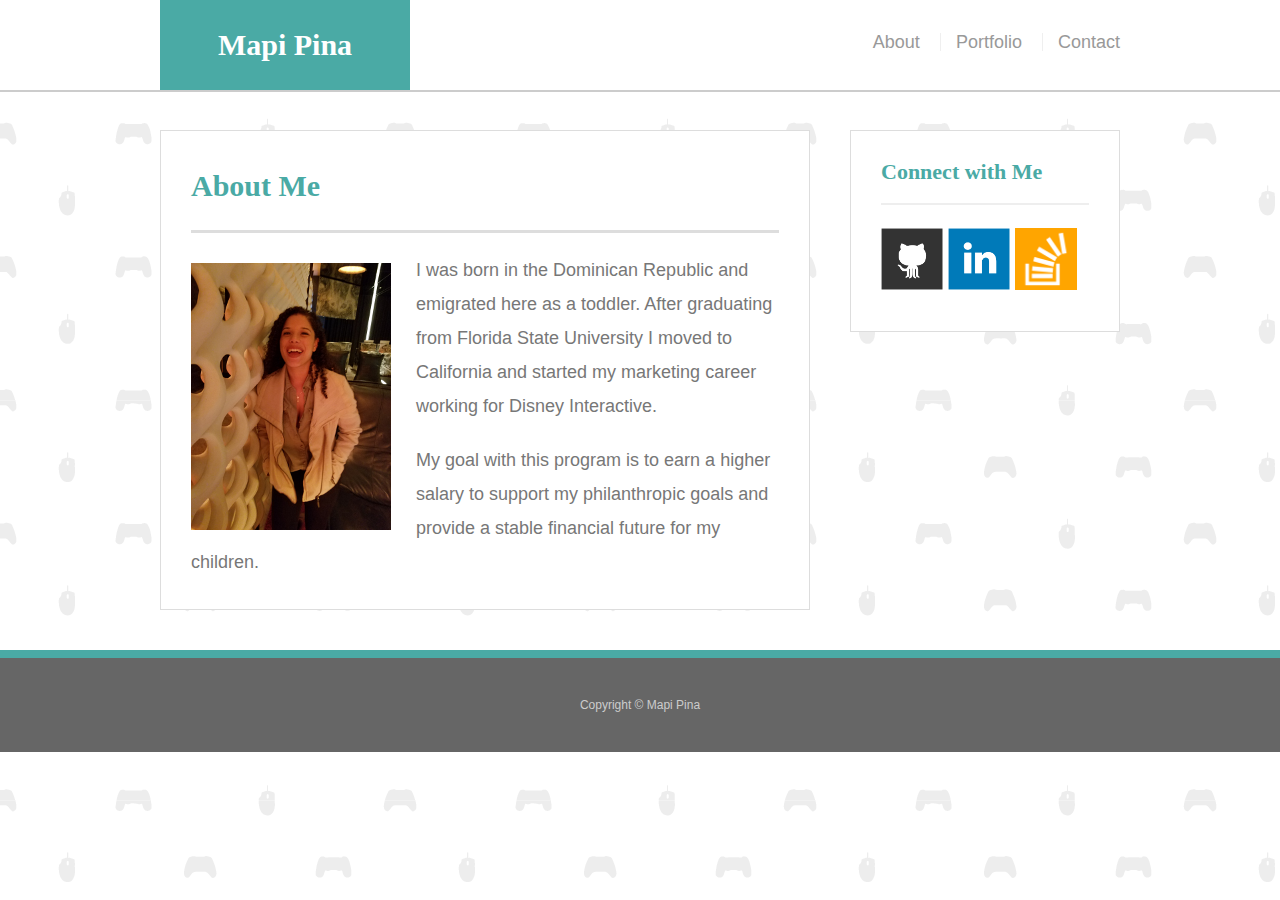
<file: index.html>
<!doctype html>
<html lang="en-us">

<head>
  <meta charset="UTF-8">
  <meta name="viewport" content="width=device-width, initial-scale=1">
  <title>Mapi Pina</title>
  <link rel="stylesheet" type="text/css" href="assets/css/reset.css">
  <link rel="stylesheet" type="text/css" href="assets/css/style.css">
</head>

<body>

  <header id="masthead">
    <div class="container">
      <a href="index.html" id="logo">Mapi Pina</a>
      <nav>
        <a href="index.html">About</a>
        <a href="portfolio.html">Portfolio</a>
        <a href="contact.html">Contact</a>
      </nav>
    </div>
  </header>

  <div id="main-container" class="container">
    <section class="main-section">
      <h1>About Me</h1>

      <img src="assets/images/mapi-resized.png" class="auth-image" alt="photo of Mapi">

      <p>I was born in the Dominican Republic and emigrated here as a toddler. After graduating from Florida State University I moved to California and started my marketing career working for Disney Interactive.</p>

      <p>My goal with this program is to earn a higher salary to support my philanthropic goals and provide a stable financial future for my children.</p>

    </section>

    <section class="sidebar">
      <div id="connect">
        <h2>Connect with Me</h2>

        <a href="https://github.com/mapipina"><img src="assets/images/github-128.png" class="social" alt="GitHub" /></a>
        <a href="https://www.linkedin.com/in/mapipina"><img src="assets/images/linkedin-128.png" class="social" alt="LinkedIn" /></a>
        <a href="https://stackoverflow.com/users/9101621/mapi-pina"><img src="assets/images/stackoverflow-128.png" class="social" alt="Stack Overflow" /></a>
      </div>
    </section>
  </div>

  <footer>
    <div class="container">
      Copyright &copy; Mapi Pina
    </div>
  </footer>
</body>

</html>
</file>
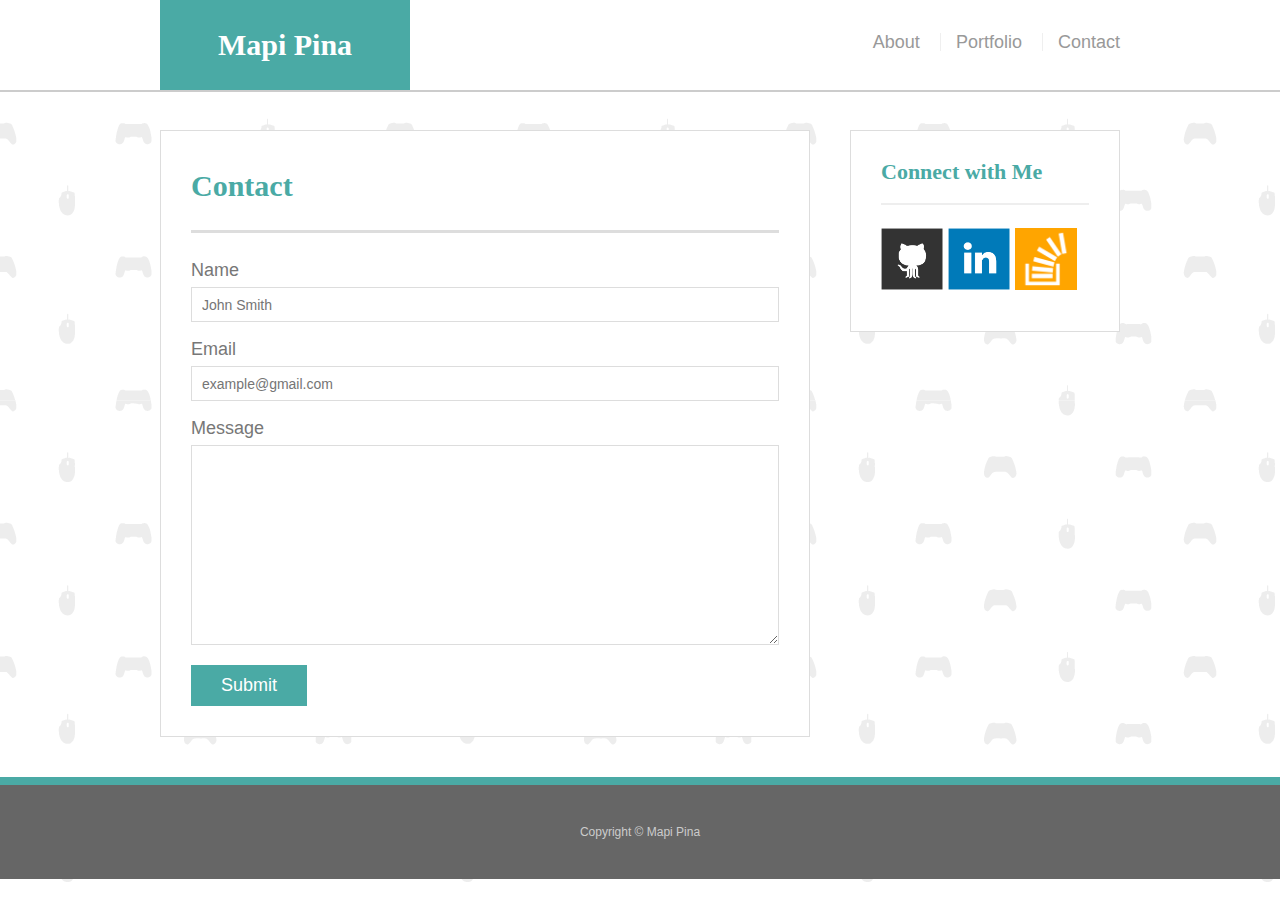
<file: contact.html>
<!doctype html>
<html lang="en-us">

<head>
  <meta charset="UTF-8">
  <meta name="viewport" content="width=device-width, initial-scale=1">
  <title>Mapi Pina</title>
  <link rel="stylesheet" type="text/css" href="assets/css/reset.css">
  <link rel="stylesheet" type="text/css" href="assets/css/style.css">
</head>

<body>

  <header id="masthead">
    <div class="container">
      <a href="index.html" id="logo">Mapi Pina</a>
      <nav>
        <a href="index.html">About</a>
        <a href="portfolio.html">Portfolio</a>
        <a href="contact.html">Contact</a>
      </nav>
    </div>
  </header>

  <div id="main-container" class="container">
    <section class="main-section">
      <h1>Contact</h1>

      <form id="contact-form">
        <ul>
          <li>
            <label for="name">Name</label>
            <input type="text" id="name" name="name" placeholder="John Smith" required="required">
          </li>
          <li>
            <label for="email">Email</label>
            <input type="email" id="email" name="email" placeholder="example@gmail.com" required="required">
          </li>
          <li>
            <label for="message">Message</label>
            <textarea id="message" name="message" required="required"></textarea>
          </li>
        </ul>
        <input type="submit">
      </form>

    </section>

    <section class="sidebar">
      <div id="connect">
        <h2>Connect with Me</h2>

        <a href="https://github.com/mapipina"><img src="assets/images/github-128.png" class="social" alt="GitHub" /></a>
        <a href="https://www.linkedin.com/in/mapipina"><img src="assets/images/linkedin-128.png" class="social" alt="LinkedIn" /></a>
        <a href="https://stackoverflow.com/users/9101621/mapi-pina"><img src="assets/images/stackoverflow-128.png" class="social" alt="Stack Overflow" /></a>
      </div>
    </section>
  </div>

  <footer>
    <div class="container">
      Copyright &copy; Mapi Pina
    </div>
  </footer>
</body>

</html>
</file>
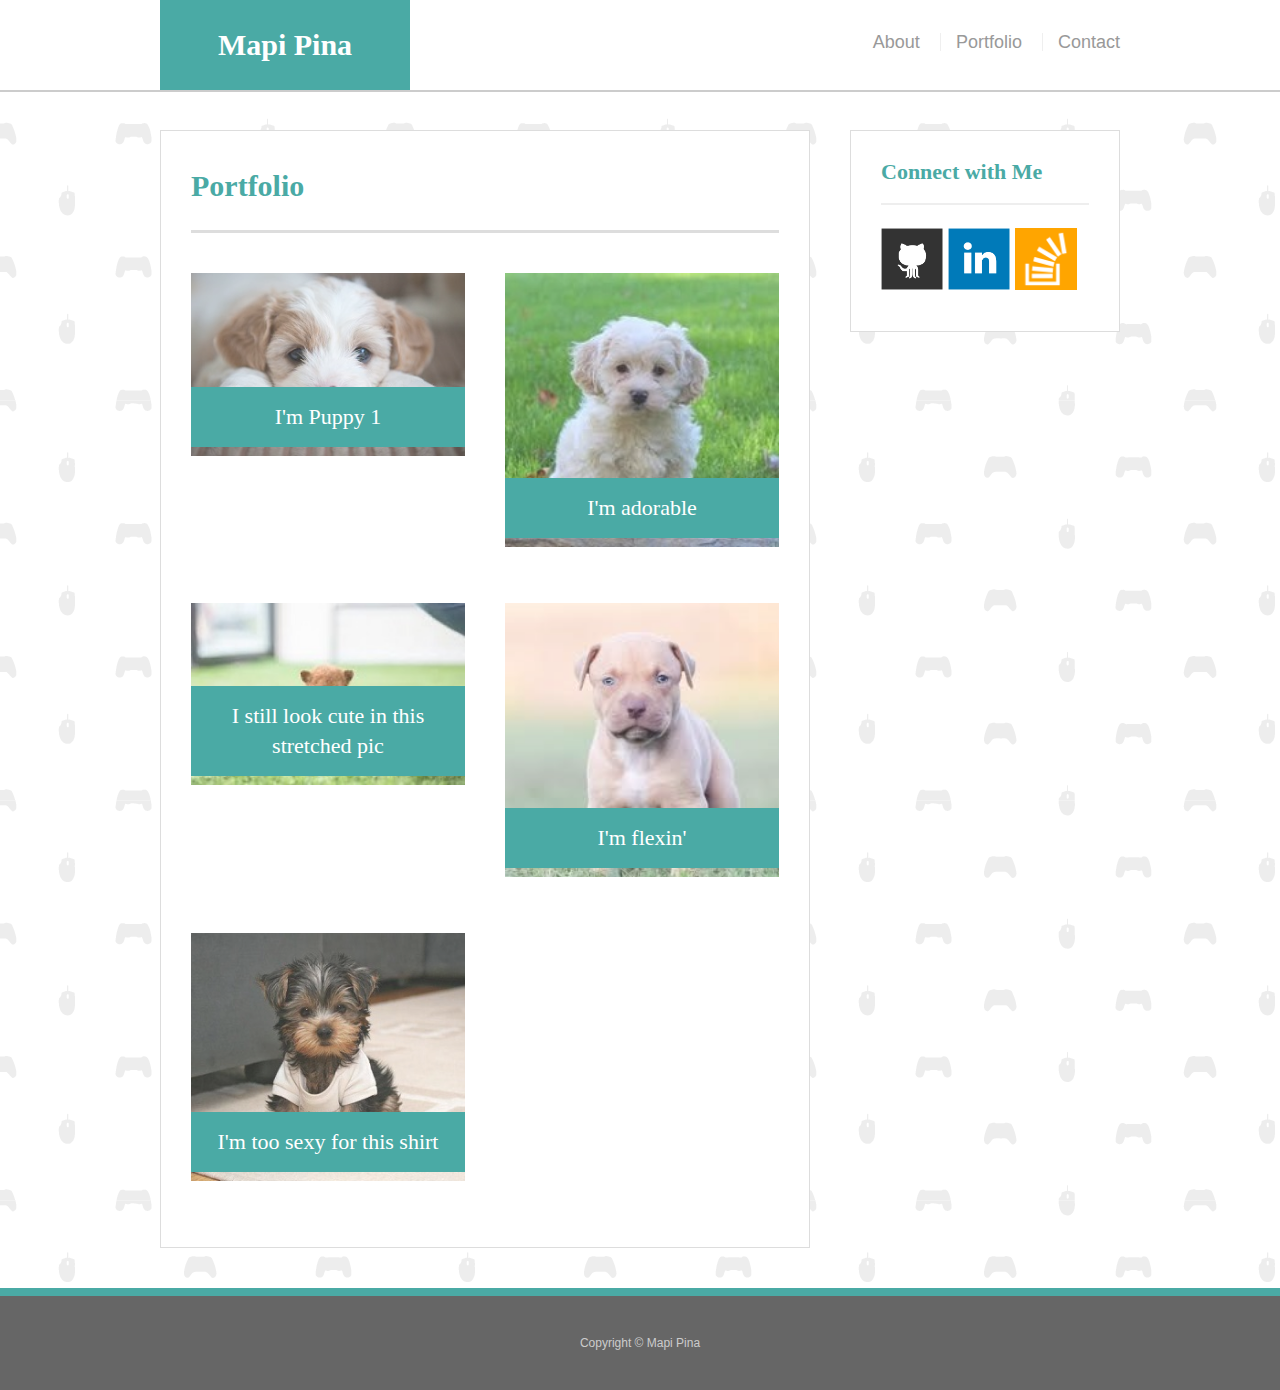
<file: portfolio.html>
<!doctype html>
<html lang="en-us">

<head>
  <meta charset="UTF-8">
  <meta name="viewport" content="width=device-width, initial-scale=1">
  <title>Mapi Pina</title>
  <link rel="stylesheet" type="text/css" href="assets/css/reset.css">
  <link rel="stylesheet" type="text/css" href="assets/css/style.css">
</head>

<body>

  <header id="masthead">
    <div class="container">
      <a href="index.html" id="logo">Mapi Pina</a>
      <nav>
        <a href="index.html">About</a>
        <a href="portfolio.html">Portfolio</a>
        <a href="contact.html">Contact</a>
      </nav>
    </div>
  </header>

  <div id="main-container" class="container">
    <section class="main-section">
      <h1>Portfolio</h1>

      <div class="work">
        <img src="assets/images/puppy-1.jpeg" alt="puppy1">

        <h3>I'm Puppy 1</h3>
      </div>

      <div class="work">
        <img src="assets/images/puppy-2.jpg" alt="puppy2">

        <h3>I'm adorable</h3>
      </div>

      <div class="work">
        <img src="assets/images/puppy-3.jpg" alt="puppy3">

        <h3>I still look cute in this stretched pic</h3>
      </div>

      <div class="work">
        <img src="assets/images/puppy-4.jpg" alt="puppy4">

        <h3>I'm flexin'</h3>
      </div>

      <div class="work">
        <img src="assets/images/puppy-5.jpg" alt="puppy5">

        <h3>I'm too sexy for this shirt</h3>
      </div>

    </section>

    <section class="sidebar">
      <div id="connect">
        <h2>Connect with Me</h2>

        <a href="https://github.com/mapipina"><img src="assets/images/github-128.png" class="social" alt="GitHub" /></a>
        <a href="https://www.linkedin.com/in/mapipina"><img src="assets/images/linkedin-128.png" class="social" alt="LinkedIn" /></a>
        <a href="https://stackoverflow.com/users/9101621/mapi-pina"><img src="assets/images/stackoverflow-128.png" class="social" alt="Stack Overflow" /></a>
      </div>
    </section>
  </div>

  <footer>
    <div class="container">
      Copyright &copy; Mapi Pina
    </div>
  </footer>
</body>

</html>
</file>
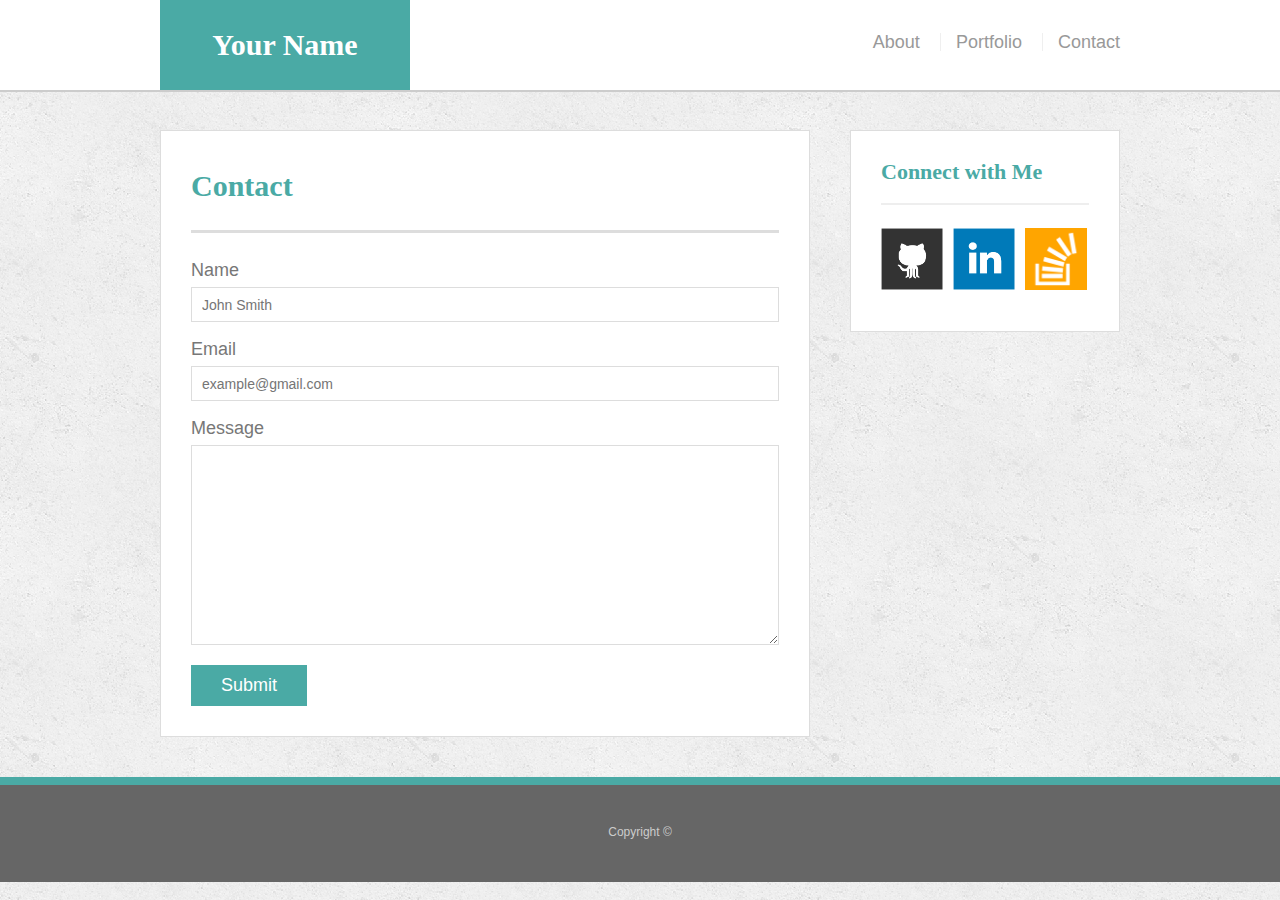
<file: bonus/hover-styles.html>
<!doctype html>
<html lang="en-us">

<head>
  <meta charset="UTF-8">
  <title>Hover Styling</title>
  <link rel="stylesheet" type="text/css" href="assets/css/reset.css">
  <link rel="stylesheet" type="text/css" href="assets/css/style.css">
</head>

<body>

  <header id="masthead">
    <div class="container">
      <a href="#" id="logo">Your Name</a>
      <nav>
        <a href="#">About</a>
        <a href="#">Portfolio</a>
        <a href="#">Contact</a>
      </nav>
    </div>
  </header>

  <div id="main-container" class="container">
    <section class="main-section">
      <h1>Contact</h1>

      <form id="contact-form">
        <ul>
          <li>
            <label for="name">Name</label>
            <input type="text" id="name" name="name" placeholder="John Smith" required="required">
          </li>
          <li>
            <label for="email">Email</label>
            <input type="email" id="email" name="email" placeholder="example@gmail.com" required="required">
          </li>
          <li>
            <label for="message">Message</label>
            <textarea id="message" name="message" required="required"></textarea>
          </li>
        </ul>
        <input type="submit">
      </form>

    </section>

    <section class="sidebar">
      <div id="connect">
        <h2>Connect with Me</h2>

        <img src="assets/images/github-128.png" class="social" alt="Github">
        <img src="assets/images/linkedin-128.png" class="social" alt="LinkedIn">
        <img src="assets/images/stackoverflow-128.png" class="social" alt="Stack Overflow">
      </div>
    </section>
  </div>

  <footer>
    <div class="container">
      Copyright &copy;
    </div>
  </footer>
</body>

</html>
</file>
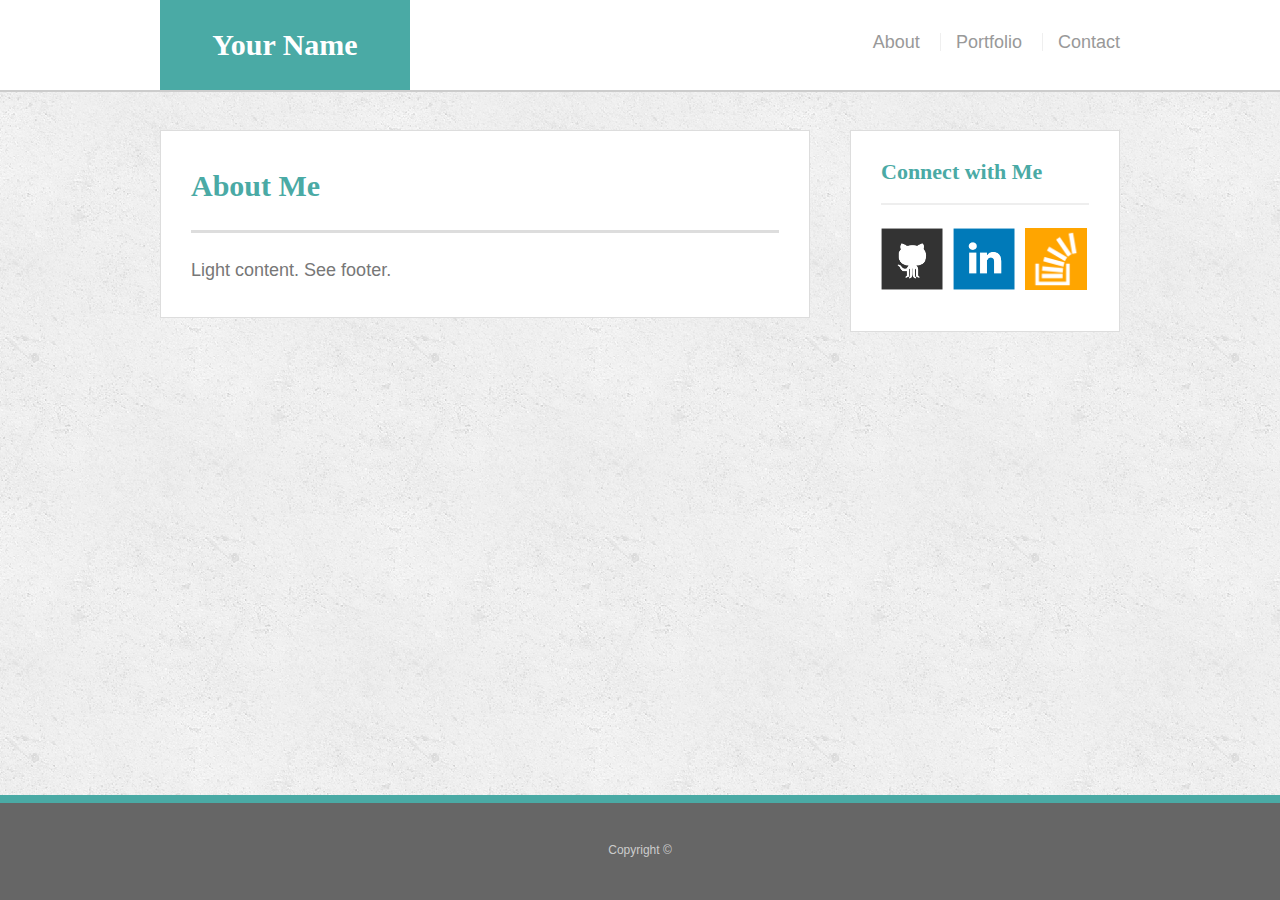
<file: bonus/sticky-footer.html>
<!doctype html>
<html lang="en-us">

<head>
  <meta charset="UTF-8">
  <title>Sticky Footer</title>
  <link rel="stylesheet" type="text/css" href="assets/css/reset.css">
  <link rel="stylesheet" type="text/css" href="assets/css/style.css">
</head>

<body>

  <header id="masthead">
    <div class="container">
      <a href="#" id="logo">Your Name</a>
      <nav>
        <a href="#">About</a>
        <a href="#">Portfolio</a>
        <a href="#">Contact</a>
      </nav>
    </div>
  </header>

  <div class="wrapper">
    <div id="main-container" class="container">
      <section class="main-section">
        <h1>About Me</h1>

        <p>Light content. See footer.</p>

      </section>

      <section class="sidebar">
        <div id="connect">
          <h2>Connect with Me</h2>

          <img src="assets/images/github-128.png" class="social" alt="Github">
          <img src="assets/images/linkedin-128.png" class="social" alt="LinkedIn">
          <img src="assets/images/stackoverflow-128.png" class="social" alt="Stack Overflow">
        </div>
      </section>

      <div class="push"></div>
    </div>
  </div>

  <footer>
    <div class="container">
      Copyright &copy; 
    </div>
  </footer>
</body>

</html>
</file>
<file: assets/css/style.css>
body {
  font-family: Arial, "Helvetica Neue", Helvetica, sans-serif;
  font-size: 18px;
  line-height: 34px;
  color: #777;
  background: url("../images/gaming-pattern.png");
}

* {
  box-sizing: border-box;
}

/* general */

.container {
  width: 100%;
  max-width: 960px;
  margin: 0 auto;
  clear: both;
}

h1,
h2,
h3,
p {
  margin-bottom: 20px;
}

p:last-child {
  margin-bottom: 0;
}

h1,
h2,
h3 {
  font-family: Georgia, Times, "Times New Roman", serif;
  font-weight: 700;
  color: #4aaaa5;
}

h1 {
  padding-bottom: 20px;
  font-size: 30px;
  line-height: 49px;
  border-bottom: 3px solid #ddd;
}

h2,
h3 {
  font-size: 22px;
}

/* header */

#masthead {
  position: fixed;
  z-index: 99;
  width: 100%;
  margin: 0 0 30px;
  overflow: auto;
  color: #fff;
  background: #fff;
  border-bottom: 2px solid #ccc;
}

#logo {
  float: left;
  width: 250px;
  height: 90px;
  font-family: Georgia, Times, "Times New Roman", serif;
  font-size: 30px;
  font-weight: 700;
  line-height: 90px;
  color: #fff;
  text-align: center;
  text-decoration: none;
  background: #4aaaa5;
}

nav {
  float: right;
  margin-top: 25px;
}

nav a {
  display: inline-block;
  padding-left: 15px;
  margin-left: 15px;
  line-height: 18px;
  color: #999;
  text-decoration: none;
  border-left: 1px solid #efefef;
}

nav a:first-child {
  border-left: 0 none;
}

/* footer */

footer {
  padding: 30px 0;
  bottom: 0;
  clear: both;
  font-size: 12px;
  color: #fff;
  color: #ccc;
  text-align: center;
  background: #666;
  border-top: 8px solid #4aaaa5;
}

/* sidebar */

.sidebar {
  float: right;
  width: 100%;
  max-width: 270px;
  padding: 30px;
  margin-bottom: 20px;
  background: #fff;
  border: 1px solid #ddd;
}

h3,
.sidebar h2 {
  padding-bottom: 20px;
  margin-bottom: 15px;
  line-height: 22px;
  border-bottom: 2px solid #eee;
}

.social {
  width: 62px;
  height: 62px;
  margin-top: 8px;
  margin-right: 5px;
}

.social:last-child {
  margin-right: 0;
}

/* main */

#main-container {
  padding-top: 130px;
}

.main-section {
  float: left;
  width: 100%;
  max-width: 650px;
  padding: 30px;
  margin: 0 0 40px;
  background: #fff;
  border: 1px solid #ddd;
}

/* portfolio page */

.work {
  position: relative;
  float: left;
  width: 274px;
  margin: 20px 0 25px;
  overflow: auto;
}

.work:nth-child(even) {
  margin-right: 40px;
}

.work img {
  width: 100%;
  border: 0 none;
  opacity: 0.8;
}

.work h3 {
  position: absolute;
  bottom: 20px;
  width: 100%;
  padding: 15px;
  margin-bottom: 0;
  font-weight: 300;
  line-height: 30px;
  color: #fff;
  text-align: center;
  background: #4aaaa5;
  border-bottom: 0;
}

.auth-image {
  float: left;
  width: 200px;
  height: auto;
  margin-top: 10px;
  margin-right: 25px;
}

/* contact page */

#contact-form ul {
  margin-bottom: 20px;
}

#contact-form li {
  margin-bottom: 10px;
}

label,
input[type=text],
input[type=email],
textarea {
  display: block;
  width: 100%;
}

input[type=text],
input[type=email],
textarea {
  height: 35px;
  padding: 0 10px;
  font-size: 14px;
  border: 1px solid #ddd;
}

textarea {
  height: 200px;
}

input[type=submit] {
  padding: 10px 30px;
  font-size: 18px;
  color: #fff;
  cursor: pointer;
  background: #4aaaa5;
  border: 0 none;
}

/* BEGINNING OF MEDIA QUERIES */

@media only screen and (max-width: 980px) {
  body {
    width: 100%;
  }
  
  .main-section {
    float: left;
    width: 45%;
    overflow: auto;
    margin-left: 10%;
  }

  .auth-image {
    float: none;
  }

  .sidebar {
    float: left;
    overflow: auto;
    margin-left: 5%;
  }

  header {
    position: static;
  }

  #logo {
    margin-left: 10%;
  }

  nav {
    margin-right: 12%;
  }

}

/* TABLET */
@media only screen and (max-width: 768px) {
  body {
    width: 100%;
  }

  .main-section {
    float: left;
    width: 90%;
    overflow: auto;
    margin-left: 5%;
  }

  .sidebar {
    float: left;
    overflow: auto;
    min-width: 87%;
    margin-left: 5%;
  }

  header {
    position: static;
  }

  #logo {
    margin-left: 2%;
  }

  nav {
    margin-right: 2%;
  }
  
}


/* MOBILE */
@media screen and (max-width: 640px) {
  body {
    width: 100%;
  }

  .main-section {
    width: 90%;
    overflow: auto;
    margin-left: 5%;
    margin-top: 60px;
  }

  .sidebar {
    float: left;
    overflow: auto;
    min-width: 90%;
    margin-left: 5%;
  }

  nav {
    float: left;
    padding-left: 50px;
  }

  nav a {
    padding: 0 40px 0 40px;
  }

  header {
    position: static;
  }

  #logo {
    min-width: 100%;
  }

  .auth-image {
    float: none;
    margin-left: 150px;
  }

}

/*
</file>
<file: bonus/assets/css/style.css>
body {
  font-family: Arial, "Helvetica Neue", Helvetica, sans-serif;
  font-size: 18px;
  line-height: 34px;
  color: #777;
  background: url("../images/concrete_seamless.png");
}

* {
  box-sizing: border-box;
  margin: 0;
}

/* sticky footer styling */

/* https://css-tricks.com/snippets/css/sticky-footer/ */

html,
body {
  height: 100%;
}

.wrapper {
  height: auto !important;
  height: 100%;
  min-height: 100%;
  margin: 0 auto -105px;
}

footer,
.push {
  height: 105px;
}

/* end sticky footer styling */

/* start hover styling */

#logo:hover,
input[type=submit]:hover {
  background: #5e7f7e;
}

nav a:hover {
  color: #5e7f7e;
}

.social:hover {
  cursor: pointer;
  opacity: 0.8;
}

/* end hover styling */

/* general styling */

.container {
  width: 100%;
  max-width: 960px;
  margin: 0 auto;
  clear: both;
}

h1,
h2,
h3,
p {
  margin-bottom: 20px;
}

p:last-child {
  margin-bottom: 0;
}

h1,
h2,
h3 {
  font-family: Georgia, Times, "Times New Roman", serif;
  font-weight: 700;
  color: #4aaaa5;
}

h1 {
  padding-bottom: 20px;
  font-size: 30px;
  line-height: 49px;
  border-bottom: 3px solid #ddd;
}

h2,
h3 {
  font-size: 22px;
}

/* header */

#masthead {
  position: fixed;
  z-index: 99;
  width: 100%;
  margin: 0 0 30px;
  overflow: auto;
  color: #fff;
  background: #fff;
  border-bottom: 2px solid #ccc;
}

#logo {
  float: left;
  width: 250px;
  height: 90px;
  font-family: Georgia, Times, "Times New Roman", serif;
  font-size: 30px;
  font-weight: 700;
  line-height: 90px;
  color: #fff;
  text-align: center;
  text-decoration: none;
  background: #4aaaa5;
}

nav {
  float: right;
  margin-top: 25px;
}

nav a {
  display: inline-block;
  padding-left: 15px;
  margin-left: 15px;
  line-height: 18px;
  color: #999;
  text-decoration: none;
  border-left: 1px solid #efefef;
}

nav a:first-child {
  border-left: 0 none;
}

/* footer */

footer {
  padding: 30px 0;
  clear: both;
  font-size: 12px;
  color: #fff;
  color: #ccc;
  text-align: center;
  background: #666;
  border-top: 8px solid #4aaaa5;
}

/* sidebar */

.sidebar {
  float: right;
  width: 100%;
  max-width: 270px;
  padding: 30px;
  margin-bottom: 20px;
  background: #fff;
  border: 1px solid #ddd;
}

h3,
.sidebar h2 {
  padding-bottom: 20px;
  margin-bottom: 15px;
  line-height: 22px;
  border-bottom: 2px solid #eee;
}

.social {
  width: 62px;
  height: 62px;
  margin-top: 8px;
  margin-right: 5px;
}

.social:last-child {
  margin-right: 0;
}

/* main */

#main-container {
  padding-top: 130px;
}

.main-section {
  float: left;
  width: 100%;
  max-width: 650px;
  padding: 30px;
  margin: 0 0 40px;
  background: #fff;
  border: 1px solid #ddd;
}

/* contact page */

#contact-form ul {
  margin-bottom: 20px;
}

#contact-form li {
  margin-bottom: 10px;
}

label,
input[type=text],
input[type=email],
textarea {
  display: block;
  width: 100%;
}

input[type=text],
input[type=email],
textarea {
  height: 35px;
  padding: 0 10px;
  font-size: 14px;
  border: 1px solid #ddd;
}

textarea {
  height: 200px;
}

input[type=submit] {
  padding: 10px 30px;
  font-size: 18px;
  color: #fff;
  cursor: pointer;
  background: #4aaaa5;
  border: 0 none;
}
</file>
